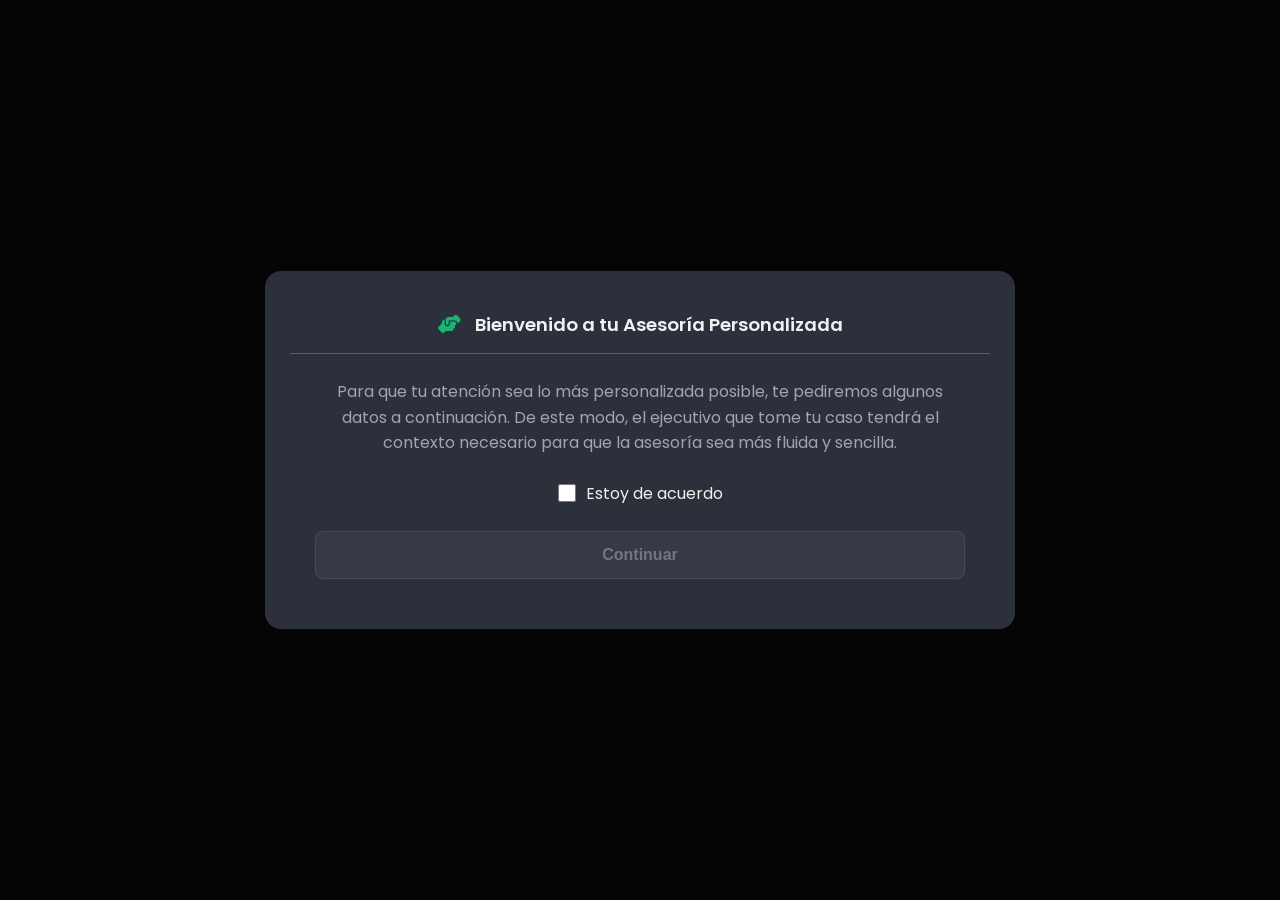
<file: index.html>
<!DOCTYPE html>
<html lang="es">
<head>
    <meta charset="UTF-8">
    <meta name="viewport" content="width=device-width, initial-scale=1.0">
    <title>Análisis Personalizado</title>
    <link rel="stylesheet" href="https://cdnjs.cloudflare.com/ajax/libs/font-awesome/6.5.2/css/all.min.css">
    <link rel="preconnect" href="https://fonts.googleapis.com">
    <link rel="preconnect" href="https://fonts.gstatic.com" crossorigin>
    <link href="https://fonts.googleapis.com/css2?family=Poppins:wght@400;500;600;700&display=swap" rel="stylesheet">
    <link rel="stylesheet" href="/styles/styles.css?v=2.8">
</head>
<body>

    <div id="form-modal-placeholder"></div>
    <div id="isapre-warning-modal-placeholder"></div>
    <div id="exit-confirm-modal-placeholder"></div>

    <script type="module" src="/js/main.js?v=2.8"></script>
</body>
</html>
</file>
<file: styles/styles.css>
/* --- Punto de entrada principal para los estilos --- */
/* Se importan todos los módulos de CSS en un orden lógico. */

@import url('_variables.css');
@import url('_base.css');
@import url('_animations.css');
@import url('_modal.css');
@import url('_progress-bar.css');
@import url('_form.css');
@import url('_buttons.css');
@import url('_responsive.css');
</file>
